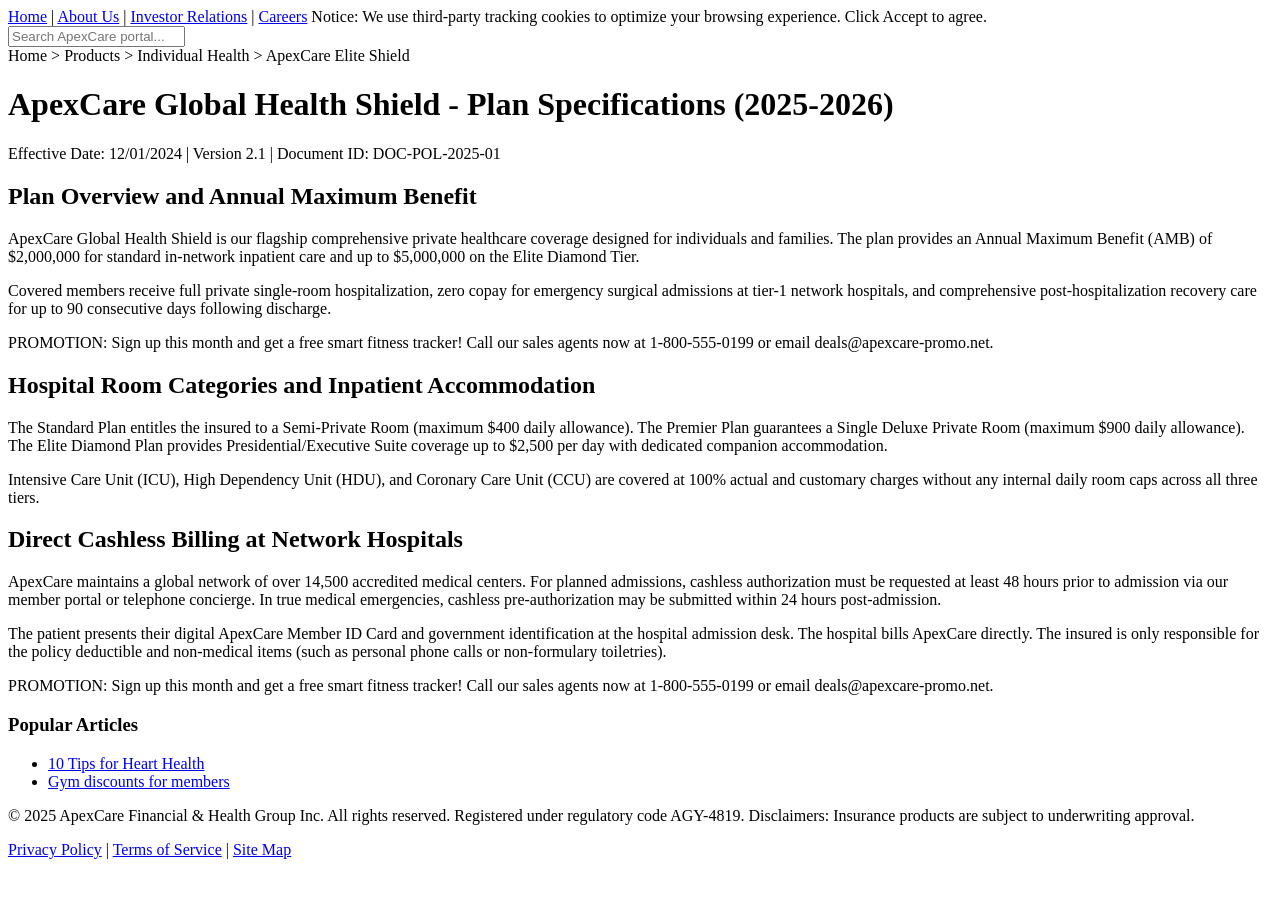
<file: data/raw/apexcare_marketing_page.html>
<!DOCTYPE html>
<html lang="en">
<head>
  <meta charset="UTF-8">
  <title>ApexCare Global Health Shield - Complete Plan Overview</title>
</head>
<body>
  <!-- HEADER & NAVIGATION (BOILERPLATE TO BE STRIPPED) -->
  <header>
    <div class="top-nav-bar">
      <a href="/home">Home</a> | <a href="/about">About Us</a> | <a href="/investors">Investor Relations</a> | <a href="/careers">Careers</a>
      <span class="cookie-banner">Notice: We use third-party tracking cookies to optimize your browsing experience. Click Accept to agree.</span>
    </div>
    <div class="search-box"><input type="text" placeholder="Search ApexCare portal..." /></div>
  </header>

  <!-- MAIN ARTICLE CONTENT -->
  <main>
    <div class="breadcrumb">Home &gt; Products &gt; Individual Health &gt; ApexCare Elite Shield</div>
    
    <h1>ApexCare Global Health Shield - Plan Specifications (2025-2026)</h1>
    <p class="meta">Effective Date: 12/01/2024 | Version 2.1 | Document ID: DOC-POL-2025-01</p>

    <section id="executive-summary">
      <h2>Plan Overview and Annual Maximum Benefit</h2>
      <p>ApexCare Global Health Shield is our flagship comprehensive private healthcare coverage designed for individuals and families. The plan provides an Annual Maximum Benefit (AMB) of $2,000,000 for standard in-network inpatient care and up to $5,000,000 on the Elite Diamond Tier.</p>
      <p>Covered members receive full private single-room hospitalization, zero copay for emergency surgical admissions at tier-1 network hospitals, and comprehensive post-hospitalization recovery care for up to 90 consecutive days following discharge.</p>
    </section>

    <!-- PROMOTIONAL BANNER DUPLICATION -->
    <div class="promo-banner">
      <p>PROMOTION: Sign up this month and get a free smart fitness tracker! Call our sales agents now at 1-800-555-0199 or email deals@apexcare-promo.net.</p>
    </div>

    <section id="hospital-room-eligibility">
      <h2>Hospital Room Categories and Inpatient Accommodation</h2>
      <p>The Standard Plan entitles the insured to a Semi-Private Room (maximum $400 daily allowance). The Premier Plan guarantees a Single Deluxe Private Room (maximum $900 daily allowance). The Elite Diamond Plan provides Presidential/Executive Suite coverage up to $2,500 per day with dedicated companion accommodation.</p>
      <p>Intensive Care Unit (ICU), High Dependency Unit (HDU), and Coronary Care Unit (CCU) are covered at 100% actual and customary charges without any internal daily room caps across all three tiers.</p>
    </section>

    <section id="cashless-claims-process">
      <h2>Direct Cashless Billing at Network Hospitals</h2>
      <p>ApexCare maintains a global network of over 14,500 accredited medical centers. For planned admissions, cashless authorization must be requested at least 48 hours prior to admission via our member portal or telephone concierge. In true medical emergencies, cashless pre-authorization may be submitted within 24 hours post-admission.</p>
      <p>The patient presents their digital ApexCare Member ID Card and government identification at the hospital admission desk. The hospital bills ApexCare directly. The insured is only responsible for the policy deductible and non-medical items (such as personal phone calls or non-formulary toiletries).</p>
    </section>
  </main>

  <!-- DUPLICATE PROMOTION BANNER -->
  <aside class="marketing-sidebar">
    <p>PROMOTION: Sign up this month and get a free smart fitness tracker! Call our sales agents now at 1-800-555-0199 or email deals@apexcare-promo.net.</p>
    <h3>Popular Articles</h3>
    <ul>
      <li><a href="/healthy-eating">10 Tips for Heart Health</a></li>
      <li><a href="/gym-perks">Gym discounts for members</a></li>
    </ul>
  </aside>

  <!-- FOOTER BOILERPLATE -->
  <footer>
    <div class="legal-notice">
      <p>© 2025 ApexCare Financial & Health Group Inc. All rights reserved. Registered under regulatory code AGY-4819. Disclaimers: Insurance products are subject to underwriting approval.</p>
      <a href="/privacy">Privacy Policy</a> | <a href="/terms">Terms of Service</a> | <a href="/sitemap">Site Map</a>
    </div>
  </footer>
</body>
</html>
</file>
